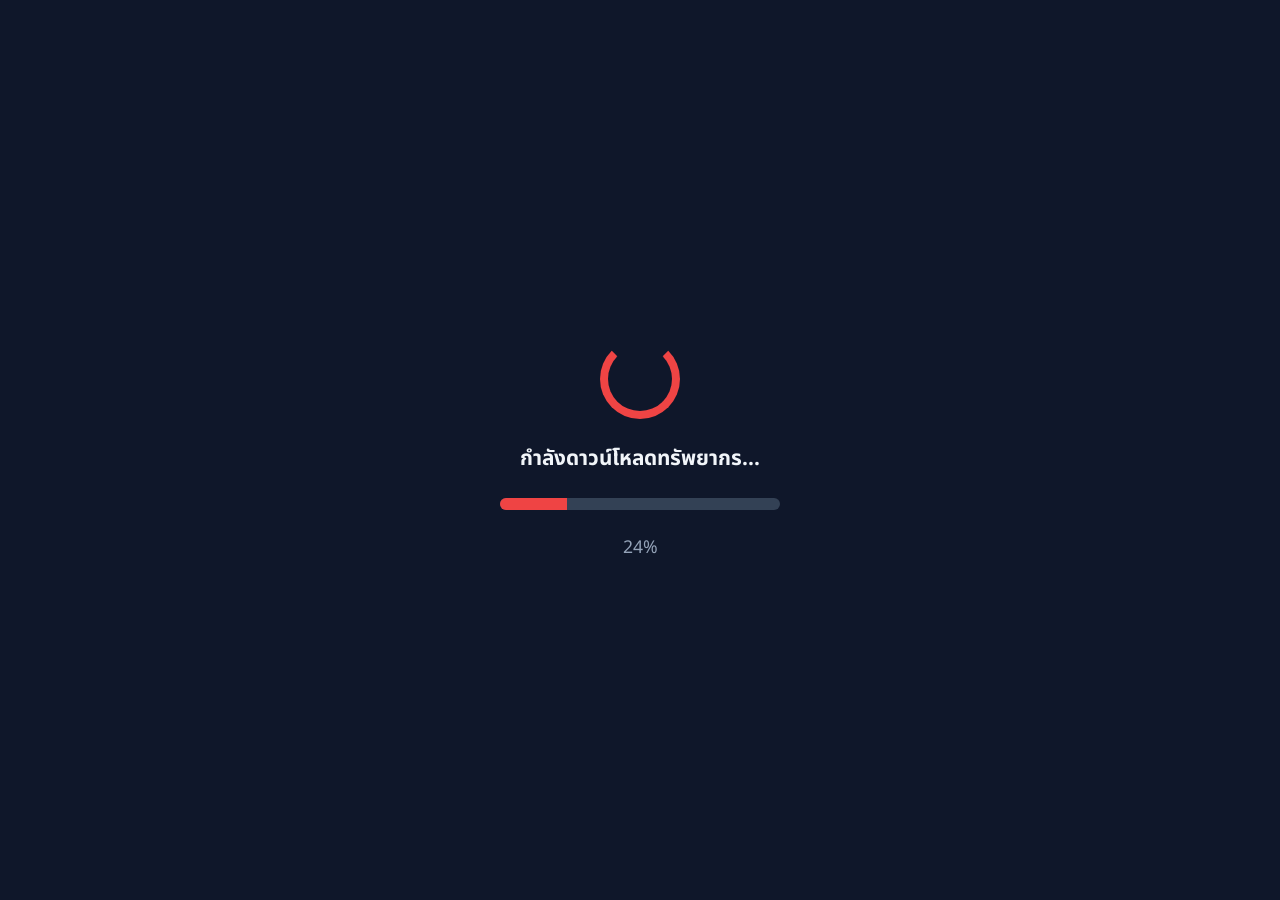
<file: index.html>
<!DOCTYPE html>
<html lang="th">
<head>
<meta charset="UTF-8">
<meta name="viewport" content="width=device-width,initial-scale=1.0">
<title>Dola Engine - กำลังเตรียมความพร้อม</title>
<link rel="stylesheet" href="style.css">
<link href="https://fonts.googleapis.com/css2?family=Noto+Sans+Thai:wght@400;600;700&display=swap" rel="stylesheet">
</head>
<body>

<!-- ===== หน้าจอดาวน์โหลดทรัพยากร ===== -->
<div class="loaderScreen" id="loaderScreen">
  <div class="loaderGear"></div>
  <h2>กำลังดาวน์โหลดทรัพยากร...</h2>
  <div class="progressBar">
    <div class="progressFill" id="progressFill"></div>
  </div>
  <p id="loaderText">0%</p>
</div>

<!-- ===== หน้าเข้าสู่ระบบ/สมัคร ===== -->
<div class="authPage" id="authPage" style="display:none;">
<div class="authBox">
<div class="authLogo">🔧</div>
<h1>Dola Engine</h1>
<p class="sub">เอนจินสร้างเกมในฝัน — เข้าสู่ระบบเพื่อเริ่มสร้างสรรค์ครับ</p>

<div class="tabGroup">
<button class="tabBtn active" onclick="showTab('login')">เข้าสู่ระบบ</button>
<button class="tabBtn" onclick="showTab('register')">สมัครสมาชิก</button>
</div>

<div class="socialBtns">
<button class="social google" onclick="alert('เข้าด้วย Google (สำหรับระบบจริงต้องติดตั้ง Firebase/อื่นๆ เพิ่ม)')">
<span>🔵</span> เข้าด้วย Google
</button>
<button class="social fb" onclick="alert('เข้าด้วย Facebook (สำหรับระบบจริงต้องติดตั้ง Firebase/อื่นๆ เพิ่ม)')">
<span>🔷</span> เข้าด้วย Facebook
</button>
</div>

<div class="divider">หรือใช้อีเมลของคุณ</div>

<form id="loginForm" class="formBlock active" onsubmit="loginEmail(event)">
<input type="email" id="loginEmail" placeholder="อีเมล" required>
<input type="password" id="loginPass" placeholder="รหัสผ่าน" required>
<button type="submit" class="mainBtn">เข้าสู่ระบบ</button>
</form>

<form id="registerForm" class="formBlock" onsubmit="registerEmail(event)">
<input type="text" id="regName" placeholder="ชื่อที่ใช้แสดง" required>
<input type="email" id="regEmail" placeholder="อีเมล" required>
<input type="password" id="regPass" placeholder="รหัสผ่าน (8 ตัวขึ้นไป)" minlength="8" required>
<button type="submit" class="mainBtn">สมัครสมาชิก</button>
</form>

<p class="small">🔒 ข้อมูลถูกเข้ารหัส ปลอดภัยสูงสุดครับ</p>
</div>
</div>

<script src="main.js"></script>
</body>
</html>
</file>
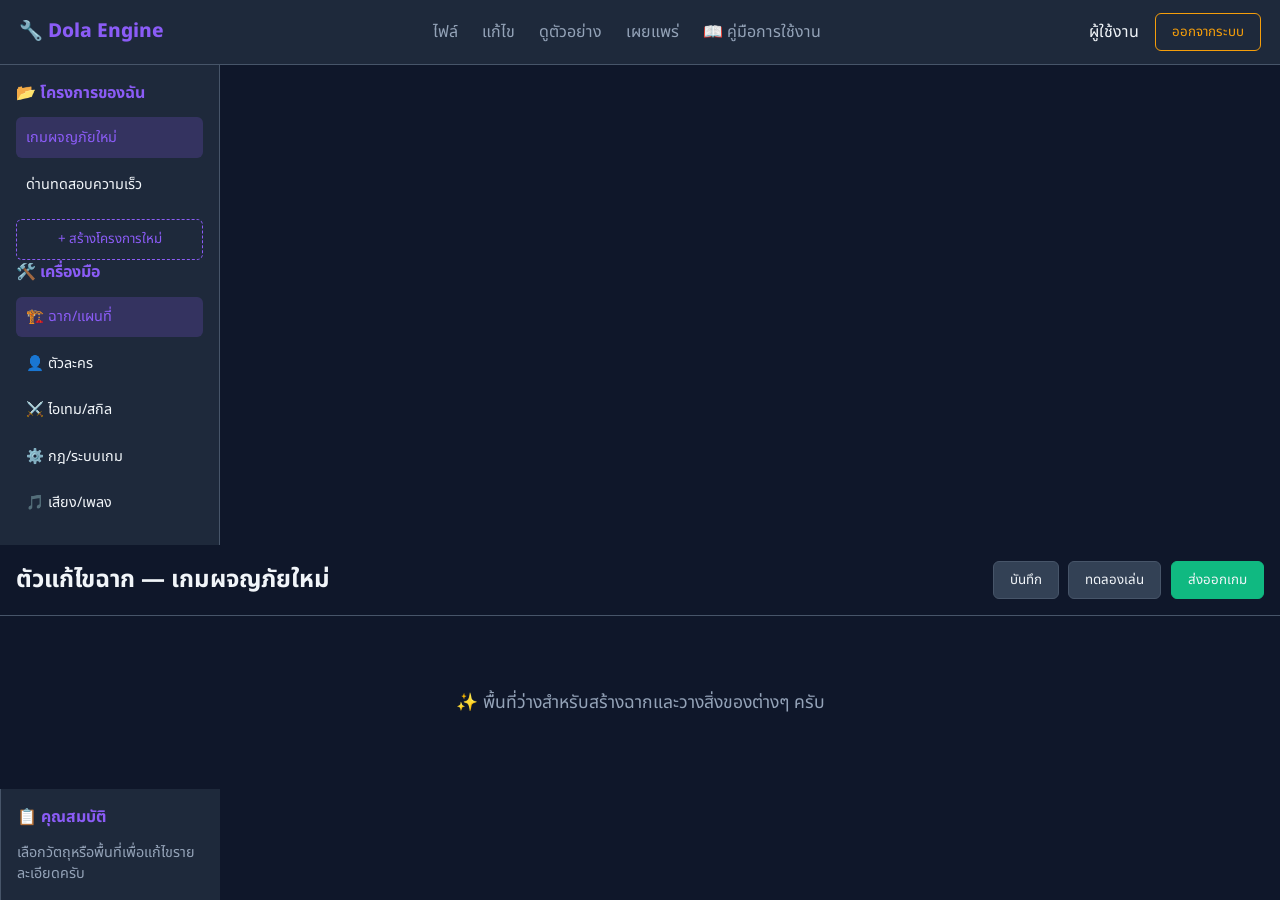
<file: Engine.html>
<!DOCTYPE html>
<html lang="th">
<head>
<meta charset="UTF-8">
<meta name="viewport" content="width=device-width,initial-scale=1.0">
<title>Dola Engine - ห้องทำงาน</title>
<link rel="stylesheet" href="style.css">
<link href="https://fonts.googleapis.com/css2?family=Noto+Sans+Thai:wght@400;600;700&display=swap" rel="stylesheet">
</head>
<body class="enginePage">
<header class="topBar">
<div class="brand">🔧 Dola Engine</div>
<div class="menuGroup">
<span class="menuItem">ไฟล์</span>
<span class="menuItem">แก้ไข</span>
<span class="menuItem">ดูตัวอย่าง</span>
<span class="menuItem">เผยแพร่</span>
<span class="menuItem" onclick="toggleGuide()">📖 คู่มือการใช้งาน</span>
</div>
<div class="userArea">
<span id="userName">ผู้ใช้งาน</span>
<button class="logoutBtn" onclick="logout()">ออกจากระบบ</button>
</div>
</header>

<aside class="sideLeft">
<h4>📂 โครงการของฉัน</h4>
<div class="projItem active">เกมผจญภัยใหม่</div>
<div class="projItem">ด่านทดสอบความเร็ว</div>
<button class="newProjBtn">+ สร้างโครงการใหม่</button>

<h4>🛠️ เครื่องมือ</h4>
<div class="toolItem active">🏗️ ฉาก/แผนที่</div>
<div class="toolItem">👤 ตัวละคร</div>
<div class="toolItem">⚔️ ไอเทม/สกิล</div>
<div class="toolItem">⚙️ กฎ/ระบบเกม</div>
<div class="toolItem">🎵 เสียง/เพลง</div>
</aside>

<main class="workArea">
<div class="workHeader">
<h2>ตัวแก้ไขฉาก — เกมผจญภัยใหม่</h2>
<div class="workBtns">
<button class="miniBtn">บันทึก</button>
<button class="miniBtn">ทดลองเล่น</button>
<button class="miniBtn primary">ส่งออกเกม</button>
</div>
</div>
<div class="workCanvas">
<div class="emptyHint">✨ พื้นที่ว่างสำหรับสร้างฉากและวางสิ่งของต่างๆ ครับ</div>
</div>
</main>

<aside class="sideRight">
<h4>📋 คุณสมบัติ</h4>
<p class="hintText">เลือกวัตถุหรือพื้นที่เพื่อแก้ไขรายละเอียดครับ</p>
</aside>

<!-- คู่มือการใช้งาน -->
<div class="guideOverlay" id="guideOverlay" onclick="toggleGuide()"></div>
<div class="guideBox" id="guideBox">
<div class="guideHead">
<h3>📖 คู่มือเริ่มต้นใช้งาน Dola Engine</h3>
<button class="closeBtn" onclick="toggleGuide()">✕</button>
</div>
<div class="guideContent">
<div class="guideStep">
<h4>1. สร้างโครงการใหม่</h4>
<p>กดปุ่ม <b>"+ สร้างโครงการใหม่"</b> ที่แถบซ้าย ตั้งชื่อเกม แล้วเลือกขนาดหน้าจอครับ</p>
</div>
<div class="guideStep">
<h4>2. สร้างฉากและแผนที่</h4>
<p>เลือกเมนู <b>"🏗️ ฉาก/แผนที่"</b> ลากวางบล็อก พื้นดิน สิ่งกีดขวาง เพื่อออกแบบด่านครับ</p>
</div>
<div class="guideStep">
<h4>3. เพิ่มตัวละครและไอเทม</h4>
<p>เข้าเมนู <b>"👤 ตัวละคร"</b> สร้างผู้เล่น/ศัตรู และ <b>"⚔️ ไอเทม/สกิล"</b> วางของพิเศษครับ</p>
</div>
<div class="guideStep">
<h4>4. ตั้งค่ากฎและความยาก</h4>
<p>กำหนดแต้มชีวิต คะแนน เวลา ที่เมนู <b>"⚙️ กฎ/ระบบเกม"</b> ครับ</p>
</div>
<div class="guideStep">
<h4>5. ทดลองเล่นและบันทึก</h4>
<p>กด <b>"ทดลองเล่น"</b> เช็คความเรียบร้อย แล้วกด <b>"บันทึก"</b> เก็บงานครับ</p>
</div>
</div>
</div>

<script src="main.js"></script>
</body>
</html>
</file>
<file: style.css>
*{margin:0;padding:0;box-sizing:border-box;font-family:'Noto Sans Thai',sans-serif}
:root{--prim:#8b5cf6;--sec:#10b981;--warn:#f59e0b;--danger:#ef4444;--bg1:#0f172a;--bg2:#1e293b;--bg3:#334155;--txt:#f1f5f9;--muted:#94a3b8;--bord:#475569}
body{background:var(--bg1);color:var(--txt);min-height:100vh}

/* ===== หน้าจอดาวน์โหลดทรัพยากร ===== */
.loaderScreen{position:fixed;inset:0;background:var(--bg1);display:flex;flex-direction:column;align-items:center;justify-content:center;z-index:9999;gap:1.5rem}
.loaderGear{width:80px;height:80px;border:8px solid var(--danger);border-top-color:transparent;border-radius:50%;animation:spin 1s linear infinite}
.loaderScreen h2{color:var(--txt);font-size:1.3rem}
.progressBar{width:280px;height:12px;background:var(--bg3);border-radius:6px;overflow:hidden}
.progressFill{height:100%;width:0%;background:var(--danger);transition:width .3s ease}
#loaderText{color:var(--muted);font-size:1.1rem}

@keyframes spin{to{transform:rotate(360deg)}}

/* ===== หน้าเข้าสู่ระบบ ===== */
.authPage{display:flex;align-items:center;justify-content:center;padding:2rem}
.authBox{background:var(--bg2);padding:2.5rem;border-radius:16px;width:100%;max-width:420px;border:1px solid var(--bord)}
.authLogo{font-size:3.5rem;text-align:center;margin-bottom:1rem}
.authBox h1{text-align:center;color:var(--prim);margin-bottom:.5rem}
.sub{text-align:center;color:var(--muted);margin-bottom:1.5rem}

.tabGroup{display:flex;margin-bottom:1.5rem;border-bottom:1px solid var(--bord)}
.tabBtn{flex:1;padding:.8rem;border:none;background:transparent;color:var(--muted);font-weight:600;cursor:pointer}
.tabBtn.active{color:var(--prim);border-bottom:2px solid var(--prim)}

.socialBtns{display:flex;flex-direction:column;gap:.8rem;margin-bottom:1.2rem}
.social{padding:.9rem;border-radius:10px;border:none;font-weight:600;cursor:pointer;display:flex;align-items:center;justify-content:center;gap:.5rem;transition:.2s}
.social.google{background:#ea4335;color:#fff}
.social.fb{background:#1877f2;color:#fff}
.social:hover{transform:translateY(-2px)}

.divider{text-align:center;color:var(--muted);margin:1.2rem 0;position:relative}
.divider::before,.divider::after{content:'';position:absolute;top:50%;width:40%;height:1px;background:var(--bord)}
.divider::before{left:0}
.divider::after{right:0}

.formBlock{display:none;flex-direction:column;gap:.8rem}
.formBlock.active{display:flex}
input{padding:.9rem;border-radius:8px;border:1px solid var(--bord);background:var(--bg3);color:var(--txt);font-size:1rem}
input:focus{outline:none;border-color:var(--prim)}
.mainBtn{padding:.9rem;border-radius:8px;border:none;background:var(--prim);color:#fff;font-weight:700;cursor:pointer;transition:.2s}
.mainBtn:hover{background:#7c3aed;transform:translateY(-2px)}
.small{text-align:center;margin-top:1.2rem;color:var(--muted);font-size:.9rem}

/* ===== หน้าเอนจิน ===== */
.enginePage{display:flex;flex-direction:column;height:100vh;overflow:hidden}
.topBar{background:var(--bg2);padding:.8rem 1.2rem;border-bottom:1px solid var(--bord);display:flex;align-items:center;justify-content:space-between;gap:1rem;flex-shrink:0}
.brand{font-weight:800;color:var(--prim);font-size:1.2rem}
.menuGroup{display:flex;gap:1.5rem}
.menuItem{cursor:pointer;color:var(--muted);transition:.2s}
.menuItem:hover{color:var(--prim)}
.userArea{display:flex;align-items:center;gap:1rem}
.logoutBtn{padding:.5rem 1rem;border-radius:6px;border:1px solid var(--warn);background:transparent;color:var(--warn);cursor:pointer;transition:.2s}
.logoutBtn:hover{background:var(--warn);color:#000}

.sideLeft,.sideRight{width:220px;background:var(--bg2);border-right:1px solid var(--bord);padding:1rem;flex-shrink:0;overflow-y:auto}
.sideRight{border-right:none;border-left:1px solid var(--bord)}
.sideLeft h4,.sideRight h4{color:var(--prim);margin-bottom:.8rem}
.projItem,.toolItem{padding:.6rem;border-radius:6px;margin-bottom:.4rem;cursor:pointer;transition:.2s;font-size:.9rem}
.projItem.active,.toolItem.active{background:rgba(139,92,246,.2);color:var(--prim)}
.projItem:hover,.toolItem:hover{background:var(--bg3)}
.newProjBtn{width:100%;padding:.6rem;border-radius:6px;border:1px dashed var(--prim);background:transparent;color:var(--prim);cursor:pointer;margin-top:.5rem;transition:.2s}
.newProjBtn:hover{background:rgba(139,92,246,.1)}
.hintText{color:var(--muted);font-size:.9rem}

.workArea{flex:1;display:flex;flex-direction:column;overflow:hidden}
.workHeader{padding:1rem;border-bottom:1px solid var(--bord);display:flex;align-items:center;justify-content:space-between;flex-shrink:0}
.workBtns{display:flex;gap:.6rem}
.miniBtn{padding:.5rem 1rem;border-radius:6px;border:1px solid var(--bord);background:var(--bg3);color:var(--txt);cursor:pointer;transition:.2s}
.miniBtn.primary{background:var(--sec);border-color:var(--sec)}
.miniBtn:hover{transform:translateY(-1px)}
.workCanvas{flex:1;background:var(--bg1);display:flex;align-items:center;justify-content:center;overflow:auto}
.emptyHint{color:var(--muted);font-size:1.1rem}

/* ===== คู่มือการใช้งาน ===== */
.guideOverlay{position:fixed;inset:0;background:rgba(0,0,0,.7);z-index:999;display:none}
.guideBox{position:fixed;top:50%;left:50%;transform:translate(-50%,-50%);width:90%;max-width:550px;max-height:80vh;background:var(--bg2);border-radius:12px;z-index:1000;display:none;flex-direction:column;border:1px solid var(--bord)}
.guideBox.show,.guideOverlay.show{display:flex}
.guideHead{padding:1.2rem;border-bottom:1px solid var(--bord);display:flex;align-items:center;justify-content:space-between}
.guideHead h3{color:var(--prim)}
.closeBtn{background:transparent;border:none;color:var(--muted);font-size:1.5rem;cursor:pointer;transition:.2s}
.closeBtn:hover{color:var(--danger)}
.guideContent{padding:1.2rem;overflow-y:auto;display:flex;flex-direction:column;gap:1rem}
.guideStep h4{color:var(--sec);margin-bottom:.3rem}
.guideStep p{color:var(--txt);font-size:.95rem}

/* ปรับมือถือ */
@media(max-width:900px){
.sideRight{display:none}
.sideLeft{width:180px}
.menuGroup{display:none}
.guideBox{max-width:95%}
}
</file>
